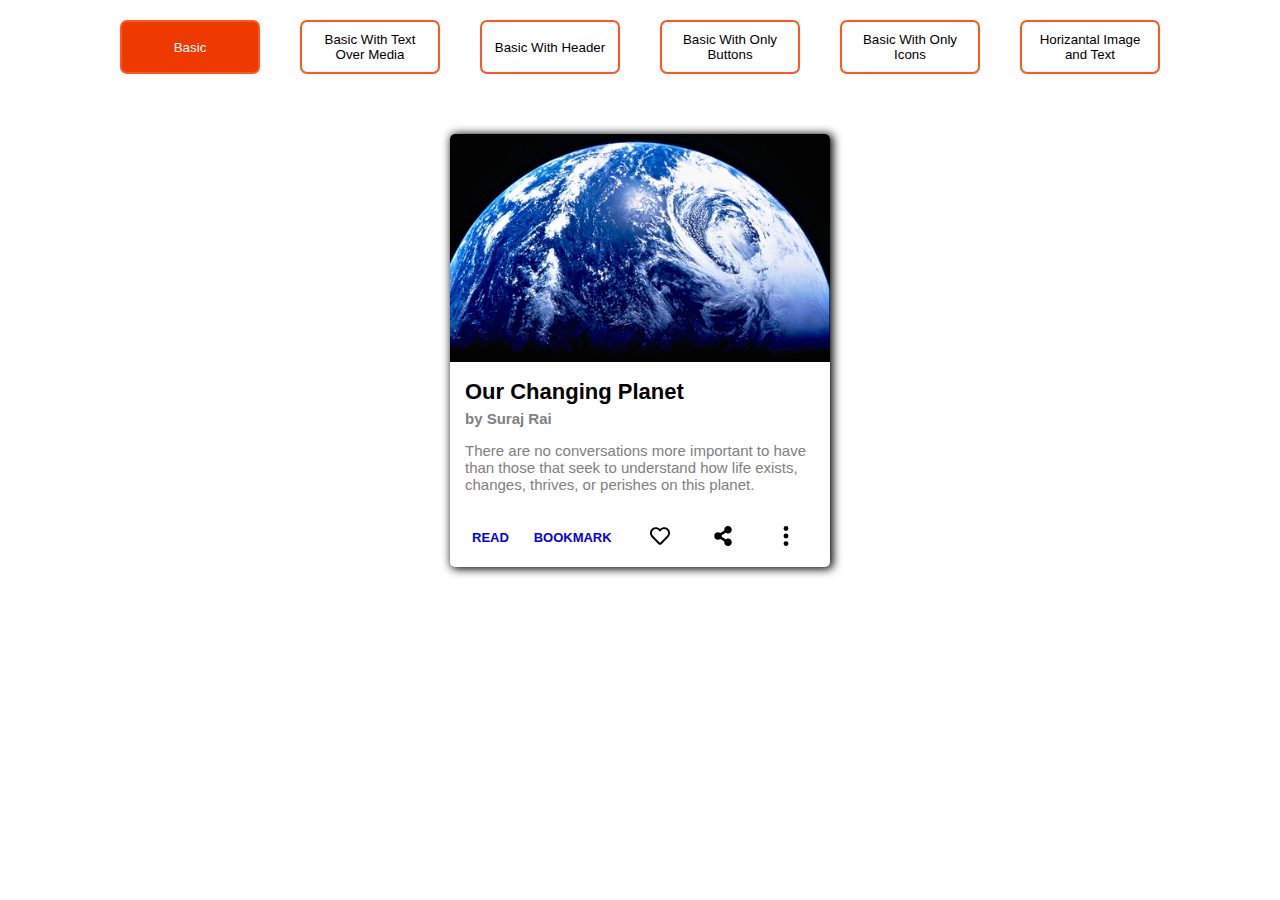
<file: components/cards/cards.html>
<!DOCTYPE html>
<html lang="en">
  <head>
    <meta charset="UTF-8" />
    <meta http-equiv="X-UA-Compatible" content="IE=edge" />
    <meta name="viewport" content="width=, initial-scale=1.0" />
    <!-- <link rel="stylesheet" href="cards.css" /> -->
    <!-- <link rel="stylesheet" href="../presets.css" /> -->
    <link rel="stylesheet" href="../../main.css" />
    <title>Document</title>
  </head>
  <body>
    <div class="card-varients">
      <button class="display-card-btn basic card-active-button">Basic</button>
      <button class="display-card-btn basic-with-text-over-media">
        Basic With Text Over Media
      </button>
      <button class="display-card-btn basic-with-header">
        Basic With Header
      </button>
      <button class="display-card-btn basic-with-only-buttons">
        Basic With Only Buttons
      </button>
      <button class="display-card-btn basic-with-only-icons">
        Basic With Only Icons
      </button>
      <button class="display-card-btn horizontal-image-and-text">
        Horizantal Image and Text
      </button>
    </div>
    <!-- Horizontal Image and Text -->
    <div class="card-comp-container">
      <div class="card-container display-none">
        <div class="image-text-container">
          <div class="img-container">
            <img src="./images/planet.jpeg" alt="" />
          </div>
          <div class="text-container">
            <h1>Our Changing Planet</h1>
            <h2>by Suraj Rai</h2>
          </div>
        </div>
        <div class="card-footer">
          <div class="card-footer-l-container">
            <span><a href="#">READ</a></span>
            <span><a href="#">BOOKMARK</a></span>
          </div>

          <div class="card-footer-r-container">
            <button class="heart-button">
              <img src="./images/svg/heart-regular.svg" alt="" />
            </button>
            <button class="share-button">
              <img src="./images/svg/share-icon.svg" alt="" />
            </button>
            <button class="more-button">
              <img src="./images/svg/more.svg" alt="" />
            </button>
          </div>
        </div>
      </div>

      <!-- Basic w/ Only Icons -->

      <div class="card-container display-none">
        <div class="image-text-container img-txt-para-container">
          <div class="image-container">
            <img src="./images/planet.jpeg" alt="" />
          </div>
          <div class="text-container">
            <h1>Our Changing Planet</h1>
            <h2>by Suraj Rai</h2>
            <p>
              There are no conversations more important to have than those that
              seek to understand how life exists, changes, thrives, or perishes
              on this planet.
            </p>
          </div>
        </div>
        <div class="card-footer">
          <div class="card-footer-l-hidden-container">
            <span><a href="#">READ</a></span>
            <span><a href="#">BOOKMARK</a></span>
          </div>
          <div class="card-footer-r-container">
            <button class="heart-button">
              <img src="./images/svg/heart-regular.svg" alt="" />
            </button>
            <button class="share-button">
              <img src="./images/svg/share-icon.svg" alt="" />
            </button>
            <button class="more-button">
              <img src="./images/svg/more.svg" alt="" />
            </button>
          </div>
        </div>
      </div>

      <!-- Basic w/ Only Buttons -->

      <div class="card-container display-none">
        <div class="image-text-container img-txt-para-container">
          <div class="image-container">
            <img src="./images/planet.jpeg" alt="" />
          </div>
          <div class="text-container">
            <h1>Our Changing Planet</h1>
            <h2>by Suraj Rai</h2>
            <p>
              There are no conversations more important to have than those that
              seek to understand how life exists, changes, thrives, or perishes
              on this planet.
            </p>
          </div>
        </div>
        <div class="card-footer">
          <div class="card-footer-l-container footer-only-btn">
            <span><a href="#">READ</a></span>
            <span><a href="#">BOOKMARK</a></span>
          </div>
          <div class="card-footer-r-hidden-container">
            <button class="heart-button">
              <img src="./images/svg/heart-regular.svg" alt="" />
            </button>
            <button class="share-button">
              <img src="./images/svg/share-icon.svg" alt="" />
            </button>
            <button class="more-button">
              <img src="./images/svg/more.svg" alt="" />
            </button>
          </div>
        </div>
      </div>

      <!-- Basic With Header  -->

      <div class="card-container display-none">
        <header>
          <h1>Our Changing Planet</h1>
          <h2>by Suraj Rai</h2>
        </header>
        <div class="image-text-container img-txt-para-container">
          <div class="image-container">
            <img id="no-border-radius" src="./images/planet.jpeg" alt="" />
          </div>

          <div class="text-container">
            <p>
              There are no conversations more important to have than those that
              seek to understand how life exists, changes, thrives, or perishes
              on this planet.
            </p>
          </div>
        </div>
        <div class="card-footer">
          <div class="card-footer-l-container">
            <span><a href="#">READ</a></span>
            <span><a href="#">BOOKMARK</a></span>
          </div>
          <div class="card-footer-r-container">
            <button class="heart-button">
              <img src="./images/svg/heart-regular.svg" alt="" />
            </button>
            <button class="share-button">
              <img src="./images/svg/share-icon.svg" alt="" />
            </button>
            <button class="more-button">
              <img src="./images/svg/more.svg" alt="" />
            </button>
          </div>
        </div>
      </div>

      <!-- Basic w/ Text over Media -->

      <div class="card-container display-none">
        <div class="image-text-container img-txt-para-container">
          <div class="image-container">
            <img src="./images/planet.jpeg" alt="" />
          </div>
          <div class="text-container">
            <div class="heading-subheading">
              <h1>Our Changing Planet</h1>
              <h2 class="sub-heading">by Suraj Rai</h2>
            </div>
            <p>
              There are no conversations more important to have than those that
              seek to understand how life exists, changes, thrives, or perishes
              on this planet.
            </p>
          </div>
        </div>
        <div class="card-footer">
          <div class="card-footer-l-container">
            <span><a href="#">READ</a></span>
            <span><a href="#">BOOKMARK</a></span>
          </div>
          <div class="card-footer-r-container">
            <button class="heart-button">
              <img src="./images/svg/heart-regular.svg" alt="" />
            </button>
            <button class="share-button">
              <img src="./images/svg/share-icon.svg" alt="" />
            </button>
            <button class="more-button">
              <img src="./images/svg/more.svg" alt="" />
            </button>
          </div>
        </div>
      </div>
      <!-- Basic  -->

      <div class="card-container basic">
        <div class="image-text-container img-txt-para-container">
          <div class="image-container">
            <img src="./images/planet.jpeg" alt="" />
          </div>
          <div class="text-container">
            <h1>Our Changing Planet</h1>
            <h2>by Suraj Rai</h2>
            <p>
              There are no conversations more important to have than those that
              seek to understand how life exists, changes, thrives, or perishes
              on this planet.
            </p>
          </div>
        </div>
        <div class="card-footer">
          <div class="card-footer-l-container">
            <span><a href="#">READ</a></span>
            <span><a href="#">BOOKMARK</a></span>
          </div>
          <div class="card-footer-r-container">
            <button class="heart-button">
              <img src="./images/svg/heart-regular.svg" alt="" />
            </button>
            <button class="share-button">
              <img src="./images/svg/share-icon.svg" alt="" />
            </button>
            <button class="more-button">
              <img src="./images/svg/more.svg" alt="" />
            </button>
          </div>
        </div>
      </div>
    </div>

    <script src="cards.js"></script>
  </body>
</html>
</file>
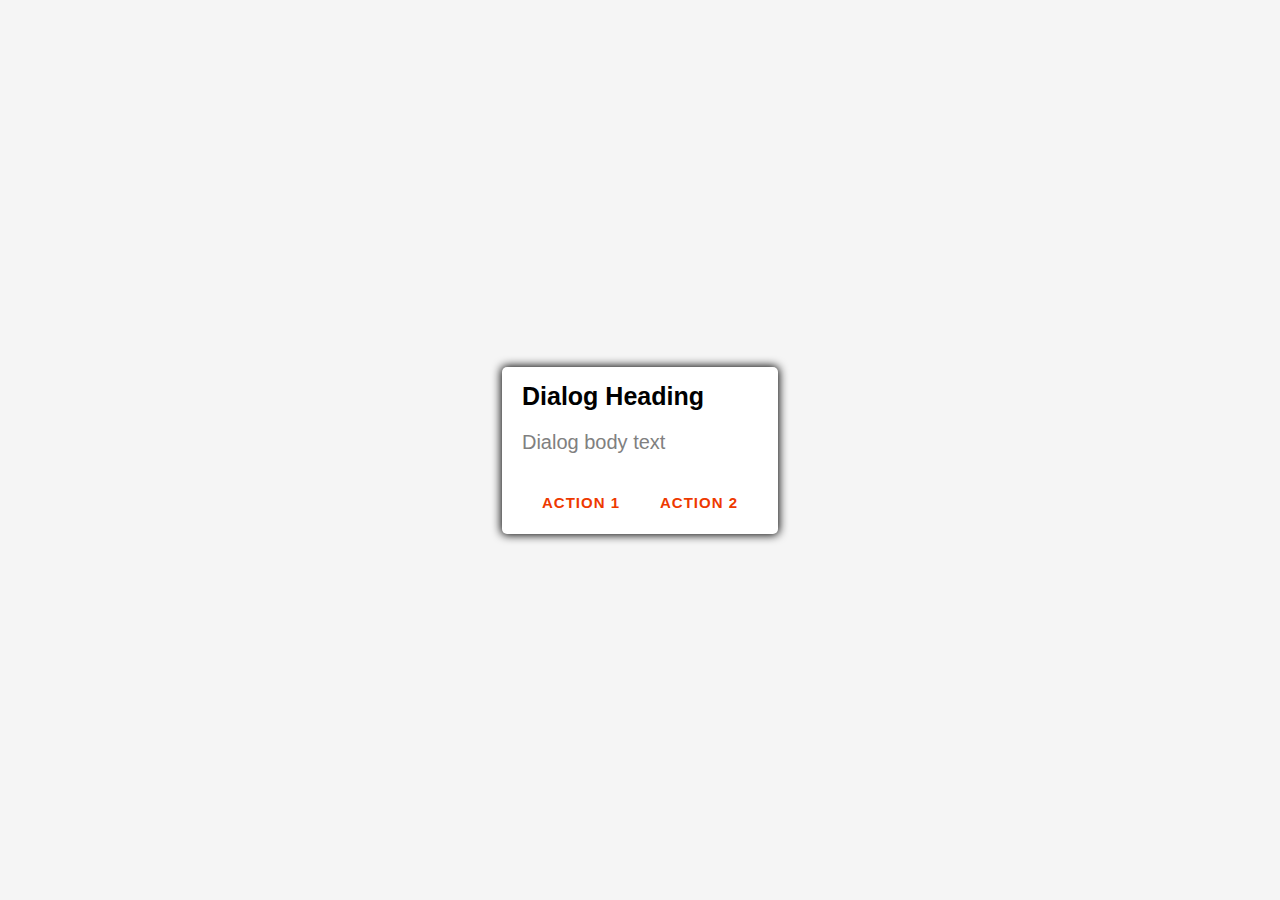
<file: components/dialog/dialog.html>
<!DOCTYPE html>
<html lang="en">
  <head>
    <meta charset="UTF-8" />
    <meta http-equiv="X-UA-Compatible" content="IE=edge" />
    <meta name="viewport" content="width=device-width, initial-scale=1.0" />
    <link rel="stylesheet" href="../../main.css" />
    <title>Dialog</title>
  </head>
  <body>
    <div class="dialog-wrapper">
      <div class="dialog">
        <div class="dialog__heading-body">
          <h2>Dialog Heading</h2>
          <p>Dialog body text</p>
        </div>
        <div class="dialog__action-buttons">
          <ul>
            <li>ACTION 1</li>
            <li>ACTION 2</li>
          </ul>
        </div>
      </div>
    </div>
  </body>
</html>
</file>
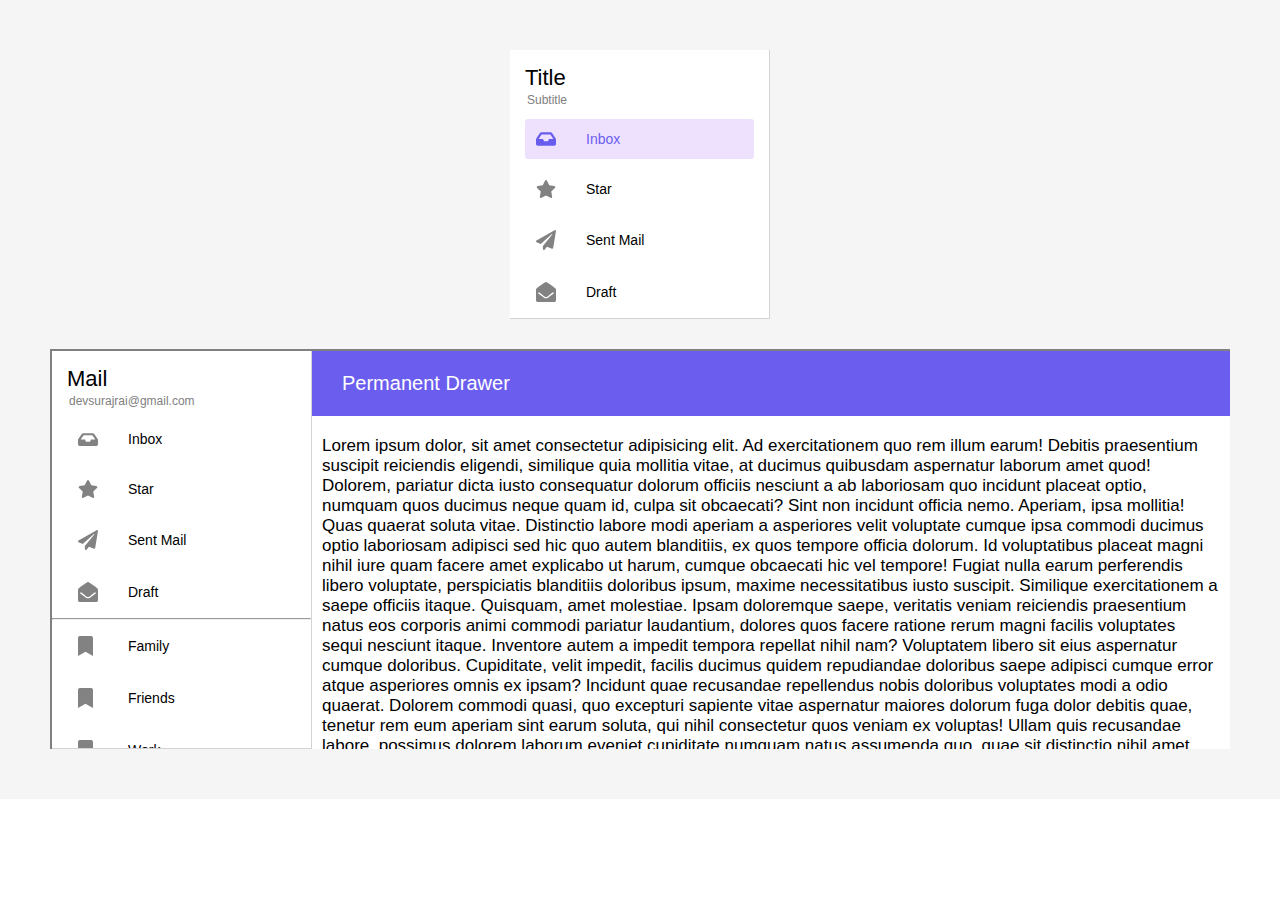
<file: components/drawer/drawer.html>
<!DOCTYPE html>
<html lang="en">
  <head>
    <meta charset="UTF-8" />
    <meta http-equiv="X-UA-Compatible" content="IE=edge" />
    <meta name="viewport" content="width=device-width, initial-scale=1.0" />

    <link rel="stylesheet" href="../../main.css" />
    <title>Document</title>
  </head>
  <body>
    <div class="drawer-container display-flex-r-center">
      <!-- --only drawer--  -->

      <div class="drawer">
        <div class="drawer__heading display-flex-c-start">
          <span class="drawer__heading--title">Title</span>
          <span class="drawer__heading--subtitle">Subtitle</span>
        </div>
        <div class="drawer__list display-flex-c-start">
          <div
            class="drawer__list--item display-flex-r-center selected-drawer-list-item"
          >
            <img class="drawer__list--icons ." src="./image/inbox.svg" alt="" />
            <a class="selected-list-item-a" href="#">Inbox</a>
          </div>
          <div class="drawer__list--item display-flex-r-center">
            <img class="drawer__list--icons" src="./image/star.svg" alt="" />
            <a href="#">Star</a>
          </div>
          <div class="drawer__list--item display-flex-r-center">
            <img class="drawer__list--icons" src="./image/send.svg" alt="" />
            <a href="#">Sent Mail</a>
          </div>
          <div class="drawer__list--item display-flex-r-center">
            <img class="drawer__list--icons" src="./image/draft.svg" alt="" />
            <a href="#"> Draft</a>
          </div>
        </div>
      </div>
      <!-- permanent drawer  -->
      <div class="permanent-drawer-wrapper">
        <div class="drawer">
          <div class="drawer__heading display-flex-c-start">
            <span class="drawer__heading--title">Mail</span>
            <span class="drawer__heading--subtitle">devsurajrai@gmail.com</span>
          </div>

          <div class="drawer__list display-flex-c-start">
            <div class="drawer__list--item display-flex-r-center">
              <img
                class="drawer__list--icons ."
                src="./image/inbox.svg"
                alt=""
              />
              <a class="selected-list-item-a" href="#">Inbox</a>
            </div>
            <div class="drawer__list--item display-flex-r-center">
              <img class="drawer__list--icons" src="./image/star.svg" alt="" />
              <a href="#">Star</a>
            </div>
            <div class="drawer__list--item display-flex-r-center">
              <img class="drawer__list--icons" src="./image/send.svg" alt="" />
              <a href="#">Sent Mail</a>
            </div>
            <div class="drawer__list--item display-flex-r-center">
              <img class="drawer__list--icons" src="./image/draft.svg" alt="" />
              <a href="#"> Draft</a>
            </div>
            <hr />
            <div class="drawer__list--item display-flex-r-center">
              <img
                class="drawer__list--icons bookmark--icon"
                src="./image/bookmark.svg"
                alt=""
              />
              <a href="#"> Family</a>
            </div>
            <div class="drawer__list--item display-flex-r-center">
              <img
                class="drawer__list--icons bookmark--icon"
                src="./image/bookmark.svg"
                alt=""
              />
              <a href="#"> Friends</a>
            </div>
            <div class="drawer__list--item display-flex-r-center">
              <img
                class="drawer__list--icons bookmark--icon"
                src="./image/bookmark.svg"
                alt=""
              />
              <a href="#"> Work</a>
            </div>
            <hr />
            <div class="drawer__list--item display-flex-r-center">
              <img
                class="drawer__list--icons"
                src="./image/setting.svg"
                alt=""
              />
              <a href="#"> Setting</a>
            </div>
            <div class="drawer__list--item display-flex-r-center">
              <img
                class="drawer__list--icons"
                src="./image/feedback.svg"
                alt=""
              />
              <a href="#"> Helpdesk & feedback</a>
            </div>
          </div>
        </div>
        <div class="header-content-container">
          <div class="header-permanent-drawer">
            <h1>Permanent Drawer</h1>
          </div>
          <div class="content">
            Lorem ipsum dolor, sit amet consectetur adipisicing elit. Ad
            exercitationem quo rem illum earum! Debitis praesentium suscipit
            reiciendis eligendi, similique quia mollitia vitae, at ducimus
            quibusdam aspernatur laborum amet quod! Dolorem, pariatur dicta
            iusto consequatur dolorum officiis nesciunt a ab laboriosam quo
            incidunt placeat optio, numquam quos ducimus neque quam id, culpa
            sit obcaecati? Sint non incidunt officia nemo. Aperiam, ipsa
            mollitia! Quas quaerat soluta vitae. Distinctio labore modi aperiam
            a asperiores velit voluptate cumque ipsa commodi ducimus optio
            laboriosam adipisci sed hic quo autem blanditiis, ex quos tempore
            officia dolorum. Id voluptatibus placeat magni nihil iure quam
            facere amet explicabo ut harum, cumque obcaecati hic vel tempore!
            Fugiat nulla earum perferendis libero voluptate, perspiciatis
            blanditiis doloribus ipsum, maxime necessitatibus iusto suscipit.
            Similique exercitationem a saepe officiis itaque. Quisquam, amet
            molestiae. Ipsam doloremque saepe, veritatis veniam reiciendis
            praesentium natus eos corporis animi commodi pariatur laudantium,
            dolores quos facere ratione rerum magni facilis voluptates sequi
            nesciunt itaque. Inventore autem a impedit tempora repellat nihil
            nam? Voluptatem libero sit eius aspernatur cumque doloribus.
            Cupiditate, velit impedit, facilis ducimus quidem repudiandae
            doloribus saepe adipisci cumque error atque asperiores omnis ex
            ipsam? Incidunt quae recusandae repellendus nobis doloribus
            voluptates modi a odio quaerat. Dolorem commodi quasi, quo excepturi
            sapiente vitae aspernatur maiores dolorum fuga dolor debitis quae,
            tenetur rem eum aperiam sint earum soluta, qui nihil consectetur
            quos veniam ex voluptas! Ullam quis recusandae labore, possimus
            dolorem laborum eveniet cupiditate numquam natus assumenda quo, quae
            sit distinctio nihil amet ipsa. Totam illum quis suscipit cumque
            porro sunt fugit fugiat. Quod earum quidem sequi nemo dolores, quia
            facere atque corrupti cupiditate eligendi nobis iste consequuntur,
            alias, doloribus exercitationem fugit explicabo quisquam! Quae
            molestiae corrupti quaerat repudiandae, provident doloremque a, quam
            itaque sequi repellat eos consequuntur suscipit nisi est repellendus
            inventore nam et, accusantium reprehenderit! Voluptate eveniet,
            inventore perferendis possimus hic esse odit aliquid veniam sunt
            dolor, voluptas et explicabo incidunt illum. Laudantium sequi est
            incidunt hic, doloremque pariatur consequatur ipsam sunt, illo,
            mollitia quidem architecto reiciendis reprehenderit expedita
            impedit. Doloribus quod veniam explicabo accusantium molestiae.
            Veritatis voluptas corrupti placeat, sit repudiandae incidunt, autem
            similique quisquam delectus repellat tempora voluptatibus enim nobis
            illo! Fugiat dolores quidem sit odit omnis est atque quis maxime
            delectus iusto totam incidunt velit, neque ducimus minus harum
            laboriosam repellat aut suscipit enim commodi eos tempore! Tempora,
            mollitia. Suscipit repellendus mollitia cumque totam quae minima aut
            exercitationem vero. Quia consequatur inventore deleniti accusamus
            libero earum eaque obcaecati nesciunt rerum, unde ducimus mollitia
            pariatur aspernatur ea error rem laborum similique exercitationem
            recusandae, sint magni nihil ipsam dolorum. Aspernatur illum ea quas
            similique consequuntur? Recusandae quam temporibus ipsam reiciendis,
            repellat atque exercitationem ducimus nam soluta dolorem ut labore
            voluptate odio et veritatis tenetur. Quidem voluptatem
            exercitationem odit beatae molestiae? Corporis ullam quas magnam ut
            deserunt repellat, praesentium, autem, odio reiciendis fugiat id cum
            quidem ea! Veritatis reprehenderit assumenda commodi. Ullam
            temporibus quod impedit qui recusandae? Odio similique molestiae
            quisquam vel doloribus ab dicta consequatur, eligendi tempora
            eveniet aliquid earum expedita fugiat error nesciunt quod
            blanditiis, dolor asperiores unde impedit debitis sint ducimus esse!
            Omnis quos voluptas culpa, officia eum magnam reiciendis pariatur
            fuga dicta cupiditate repellat labore consequuntur atque mollitia
            aspernatur obcaecati modi voluptatem nulla dolorem ea eligendi
            totam. Consectetur rerum possimus harum eius numquam cupiditate
            libero dignissimos aperiam, eligendi pariatur inventore. Asperiores
            architecto, hic maiores provident minima dolore consectetur incidunt
            animi expedita amet rerum vero odio illum veniam delectus ratione
            harum quos eaque nostrum placeat excepturi modi ipsam eius. Enim,
            ex. Similique eveniet unde tempore nam odio vel aut explicabo sequi
            earum, ex, quos, ducimus animi in voluptas quas inventore
            praesentium iste magnam tempora veritatis nostrum modi? Esse quasi
            laborum tempora magni commodi reiciendis quia aperiam quisquam,
            dignissimos, quae distinctio sed, vitae blanditiis neque. Non
            impedit deleniti ducimus ipsa maiores ex, alias consequatur odit sed
            eos officia, reprehenderit maxime tempora. Dolore odit officia eos
            assumenda ut excepturi vero explicabo numquam nesciunt iure
            blanditiis voluptates praesentium, deserunt pariatur consectetur
            asperiores quidem facilis rem, quae vel magni molestiae, corporis
            maxime ipsum? Numquam aliquam itaque nam exercitationem. Officiis
            illo eligendi atque ipsa in sint quidem perferendis, corporis ullam,
            vero, neque accusamus facere suscipit nostrum magnam distinctio.
            Quis repellat alias corporis possimus ipsum eos odit iure delectus,
            necessitatibus a hic nihil nam. Quas quo eius fugit error corrupti
            nemo facere obcaecati officiis nisi culpa autem consectetur quod
            enim, eum, quaerat at natus corporis cupiditate delectus explicabo!
            Beatae, consequuntur alias velit enim tenetur cupiditate eos cum
            perspiciatis dolorem est aut? Aliquam libero eveniet aut. Numquam
            eligendi, maiores vero aperiam exercitationem facere, molestiae
            voluptas fuga necessitatibus dicta quos totam, eius autem? Facilis
            sunt illum numquam sint molestias ea magnam error, aperiam
            repudiandae quae tempora eum obcaecati accusantium distinctio omnis.
            Impedit nemo soluta omnis illo nisi pariatur architecto ullam
            cupiditate reprehenderit, debitis delectus, odio a ad commodi, quo
            tempora nesciunt necessitatibus itaque sit! Aut eligendi omnis
            adipisci veniam, perspiciatis nulla consequatur quae totam mollitia,
            doloribus saepe voluptate placeat quis harum dolorem possimus
            repudiandae maiores ad explicabo sapiente amet reprehenderit quasi!
            Ad quas molestiae commodi, neque corrupti beatae exercitationem.
            Nisi, maiores earum dolorum consequatur repellendus consequuntur
            voluptatum eius incidunt rem perspiciatis sequi atque aspernatur, in
            iure porro voluptate repudiandae ex facilis voluptatibus asperiores
            amet fuga, sed aperiam. Expedita, velit. Pariatur, reprehenderit
            quis numquam eos sit possimus repellat consequuntur? Nam quas
            sapiente adipisci amet omnis harum perspiciatis nostrum optio,
            dolores asperiores praesentium quod exercitationem nulla ratione
            obcaecati ab neque deleniti quisquam cum. Placeat debitis ducimus
            tempora quam at possimus voluptas consectetur itaque? Culpa qui
            similique ab vitae, assumenda vel sed consequatur provident totam
            tempora minus. Suscipit minus fugiat eaque fugit repudiandae quam
            hic eveniet eius voluptates blanditiis quo incidunt labore amet
            voluptas sunt, optio excepturi, esse nobis cum repellat voluptate.
            Consequuntur quo et hic ea odio natus deleniti doloremque, accusamus
            minima magni nobis deserunt, provident molestias consequatur
            exercitationem ducimus debitis culpa mollitia quam velit! Tenetur a
            quo tempora in, magni expedita sed quas inventore porro corrupti nam
            quia voluptatibus, rem sit modi laboriosam vel ad aspernatur odit
            provident alias. Aliquam, maiores illo!
          </div>
        </div>
      </div>
    </div>
  </body>
</html>
</file>
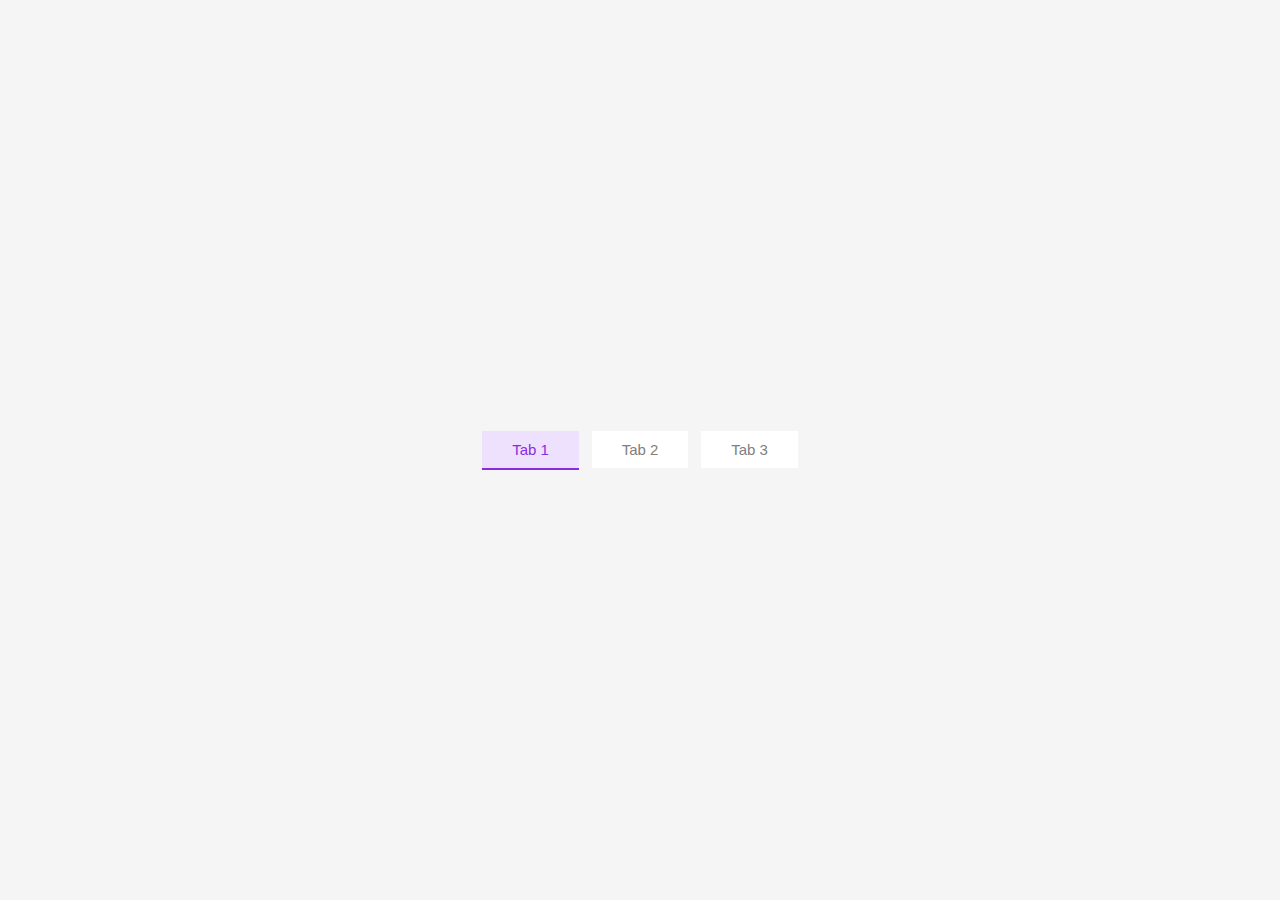
<file: components/tab/tab.html>
<!DOCTYPE html>
<html lang="en">
  <head>
    <meta charset="UTF-8" />
    <meta http-equiv="X-UA-Compatible" content="IE=edge" />
    <meta name="viewport" content="width=device-width, initial-scale=1.0" />
    <link rel="stylesheet" href="../../main.css" />
    <title>Tabs</title>
  </head>
  <body>
    <div class="tabs-container">
      <div class="tab-container">
        <span class="tab active-tab"> Tab 1 </span>
        <span class="tab"> Tab 2 </span>
        <span class="tab"> Tab 3 </span>
      </div>
    </div>
  </body>
</html>
</file>
<file: components/cards/cards.css>
.card-varients {
  display: flex;
  justify-content: center;
  align-items: stretch;
  flex-wrap: wrap;
}

.display-card-btn {
  width: 14rem;
  /* height: 4rem; */
  border: 2px solid var(--orange);
  margin: 2rem;
  cursor: pointer;
  padding: 1rem;
  border-radius: 0.7rem;

  transition: all 0.1s ease;
  background-color: var(--white);
}

.display-card-btn:hover {
  background-color: var(--orange);
  color: var(--white);
  transform: scale(1.1);
  transition: all 0.1s ease;
}
.card-comp-container {
  /* display stuffs */
  display: flex;
  justify-content: center;
  align-items: flex-start;
  flex-wrap: wrap;
  /* box-model  */
  padding: 2rem;
  /* manipulation */
  transition: all 0.2s ease;
  font-family: Arial, Helvetica, sans-serif;
}

/* Horizontal Image and Text  */

.card-container {
  width: 38rem;
  background-color: var(--white);
  margin: 2rem;
  border-radius: 0.5rem;
  box-shadow: 2px 1px 10px 0.1px;
}

.image-text-container,
.card-footer {
  display: flex;
  align-items: start;
}

.text-container,
header {
  padding: 1.5rem;
}
.text-container h1 {
  font-size: 2.2rem;
}
h2 {
  font-size: 1.5rem;
  padding-top: 0.5rem;
  color: var(--dark-grey);
}
.text-container p {
  font-size: 1.5rem;
  padding-top: 0.5rem;
  color: var(--dark-grey);
}

.image-text-container {
  position: relative;
  cursor: pointer;
}
.image-text-container:hover {
  background-color: var(--hover-bg-color);
}

.image-text-container .img-container {
  min-width: 12rem;
  max-width: 13rem;
}
.image-text-container .img-container img {
  width: 100%;
  object-fit: cover;
  border-radius: 0.5rem 0.5rem 0rem 0rem;
}

.card-footer {
  padding: 0.7rem;

  align-items: center;
}
.card-footer span > a {
  text-decoration: none;
  font-weight: bold;
  font-size: 1.3rem;
  padding: 0.7rem;
  margin-left: 0.8rem;
  border-radius: 0.5rem;
}

.card-footer span > a:hover {
  background-color: var(--hover-bg-color);
}
.card-footer-r-container {
  margin-left: auto;
  justify-content: space-around;
}

.card-footer-r-container button {
  width: 4.5rem;
  height: 4.5rem;
  border-radius: 50%;
  background-color: var(--white);
  border: none;
  margin-right: 1.5rem;
  text-align: center;
}
.card-footer-r-container button:hover {
  cursor: pointer;
  background-color: var(--whitesmoke);
}

.card-footer-r-container button img {
  width: 2rem;
  height: 2rem;
}

/* Basic w/ Only Icons */

.img-txt-para-container {
  flex-direction: column;
}
.image-container {
  width: 100%;
}
.image-container img {
  width: 100%;
  object-fit: cover;
  border-radius: 0.5rem 0.5rem 0rem 0rem;
}
.text-container p {
  margin-top: 1rem;
}
.card-footer-l-hidden-container {
  display: none;
}

/* <!-- Basic w/ Only Buttons --> */

.card-footer-r-hidden-container {
  display: none;
}

.footer-only-btn {
  margin-bottom: 1.2rem;
}

/* <!-- Basic With Header  --> */

#no-border-radius {
  border-radius: 0px;
}

/* <!-- Basic w/ Text over Media --> */

.heading-subheading {
  position: absolute;
  top: 16rem;

  color: var(--white);
}

.heading-subheading .sub-heading {
  color: var(--light-grey);
}

/* Basic  */

.display-none {
  display: none;
}

.card-active-button {
  background-color: var(--oranged);
  color: var(--white);
}
</file>
<file: main.css>
@import url(./utilities/presets.css);
@import url(./components/cards/cards.css);
@import url(./components/chips/chips.css);
@import url(./components/drawer/drawer.css);
@import url(./components/components.css);
@import url(./components/header/header.css);
@import url(./components/toast/toast.css);
@import url(./components/dialog/dialog.css);
@import url(./components/tab/tab.css);
</file>
